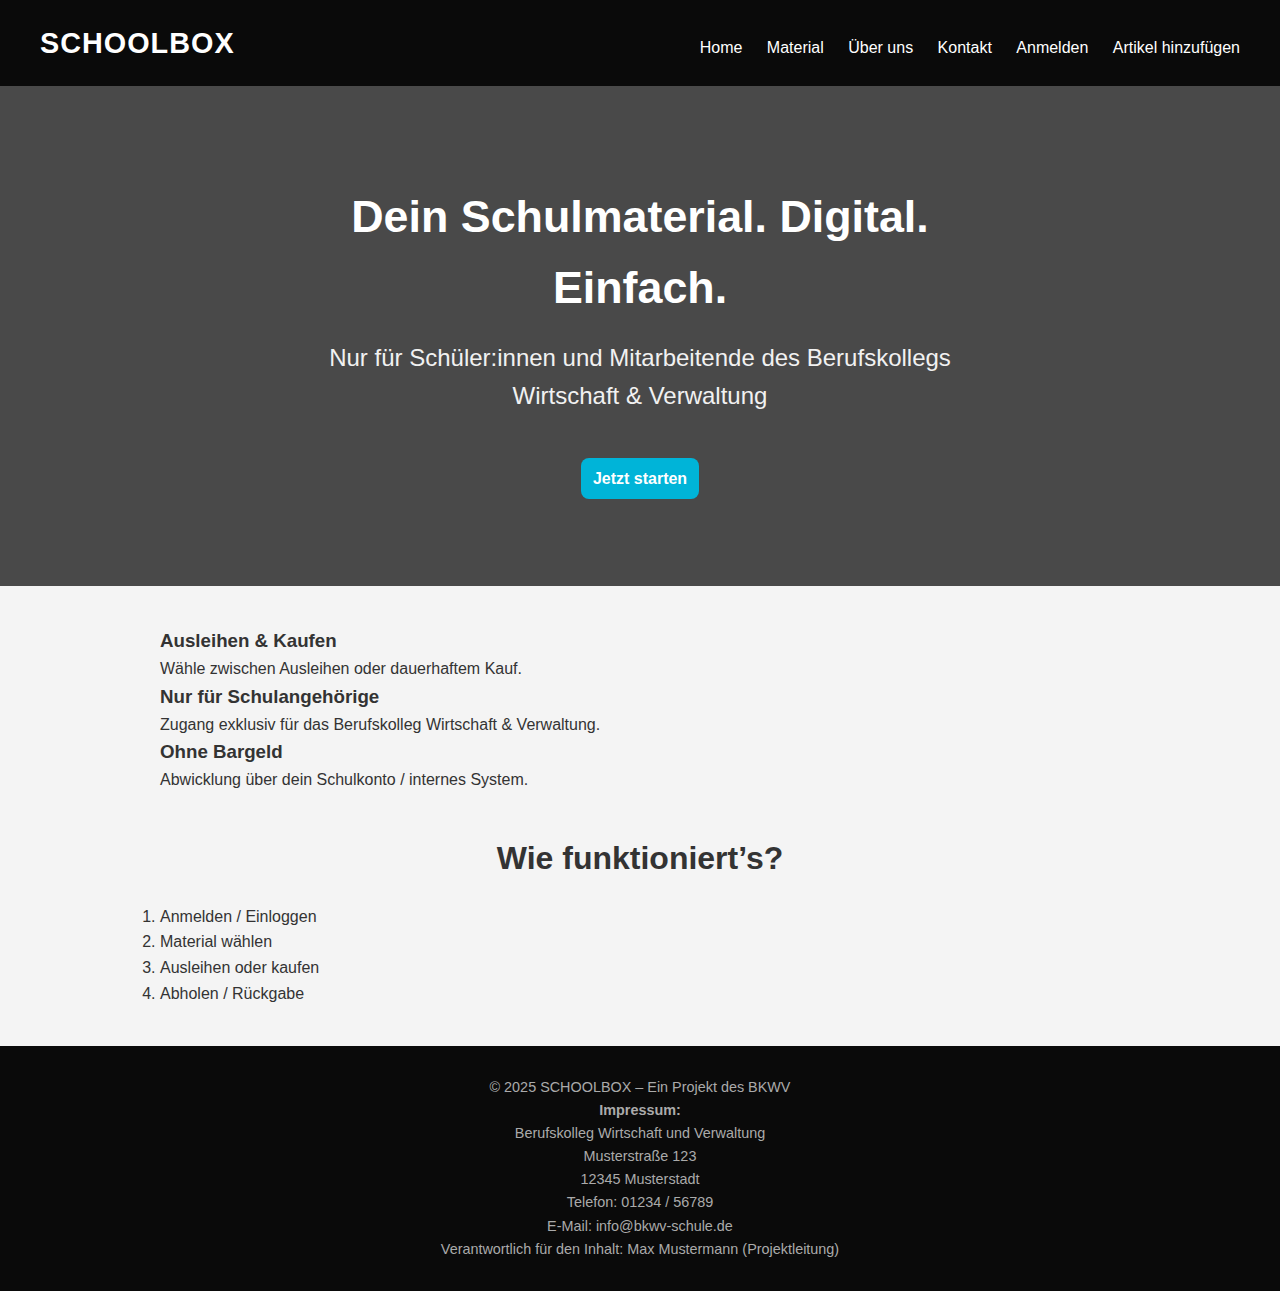
<file: index.html>
<!DOCTYPE html>
<html lang="de">
<head>
  <meta charset="UTF-8" />
  <meta name="viewport" content="width=device-width, initial-scale=1.0" />
  <title>SCHOOLBOX – Startseite</title>
  <link rel="stylesheet" href="style.css" />
</head>
<body>
 
  <header>
    <h1>SCHOOLBOX</h1>
    <nav>
      <a href="index.html">Home</a>
      <a href="shop.html" target="_blank" rel="noopener noreferrer">Material</a>
      <a href="about.html" target="_blank" rel="noopener noreferrer">Über uns</a>
      <a href="contact.html" target="_blank" rel="noopener noreferrer">Kontakt</a>
      <a href="login.html" target="_blank" rel="noopener noreferrer">Anmelden</a>
      <a href="artikel_add.html" target="_blank" rel="noopener noreferrer">Artikel hinzufügen</a> <!-- NEU -->
    </nav>
  </header>
 
  <section class="hero-home">
    <div class="hero-content">
      <h1>Dein Schulmaterial. Digital. Einfach.</h1>
      <p>Nur für Schüler:innen und Mitarbeitende des Berufskollegs Wirtschaft & Verwaltung</p>
      <a href="shop.html" class="cta-button">Jetzt starten</a>
    </div>
  </section>
 
  <section class="features">
    <div class="feature">
      <h3>Ausleihen & Kaufen</h3>
      <p>Wähle zwischen Ausleihen oder dauerhaftem Kauf.</p>
    </div>
    <div class="feature">
      <h3>Nur für Schulangehörige</h3>
      <p>Zugang exklusiv für das Berufskolleg Wirtschaft & Verwaltung.</p>
    </div>
    <div class="feature">
      <h3>Ohne Bargeld</h3>
      <p>Abwicklung über dein Schulkonto / internes System.</p>
    </div>
  </section>
 
  <section class="how-it-works">
    <h2>Wie funktioniert’s?</h2>
    <ol>
      <li>Anmelden / Einloggen</li>
      <li>Material wählen</li>
      <li>Ausleihen oder kaufen</li>
      <li>Abholen / Rückgabe</li>
    </ol>
  </section>
 
  <footer>
    <p>&copy; 2025 SCHOOLBOX – Ein Projekt des BKWV</p>
    <p>
      <strong>Impressum:</strong><br />
      Berufskolleg Wirtschaft und Verwaltung<br />
      Musterstraße 123<br />
      12345 Musterstadt<br />
      Telefon: 01234 / 56789<br />
      E-Mail: info@bkwv-schule.de<br />
      Verantwortlich für den Inhalt: Max Mustermann (Projektleitung)
    </p>
  </footer>
 
</body>
</html>
</file>
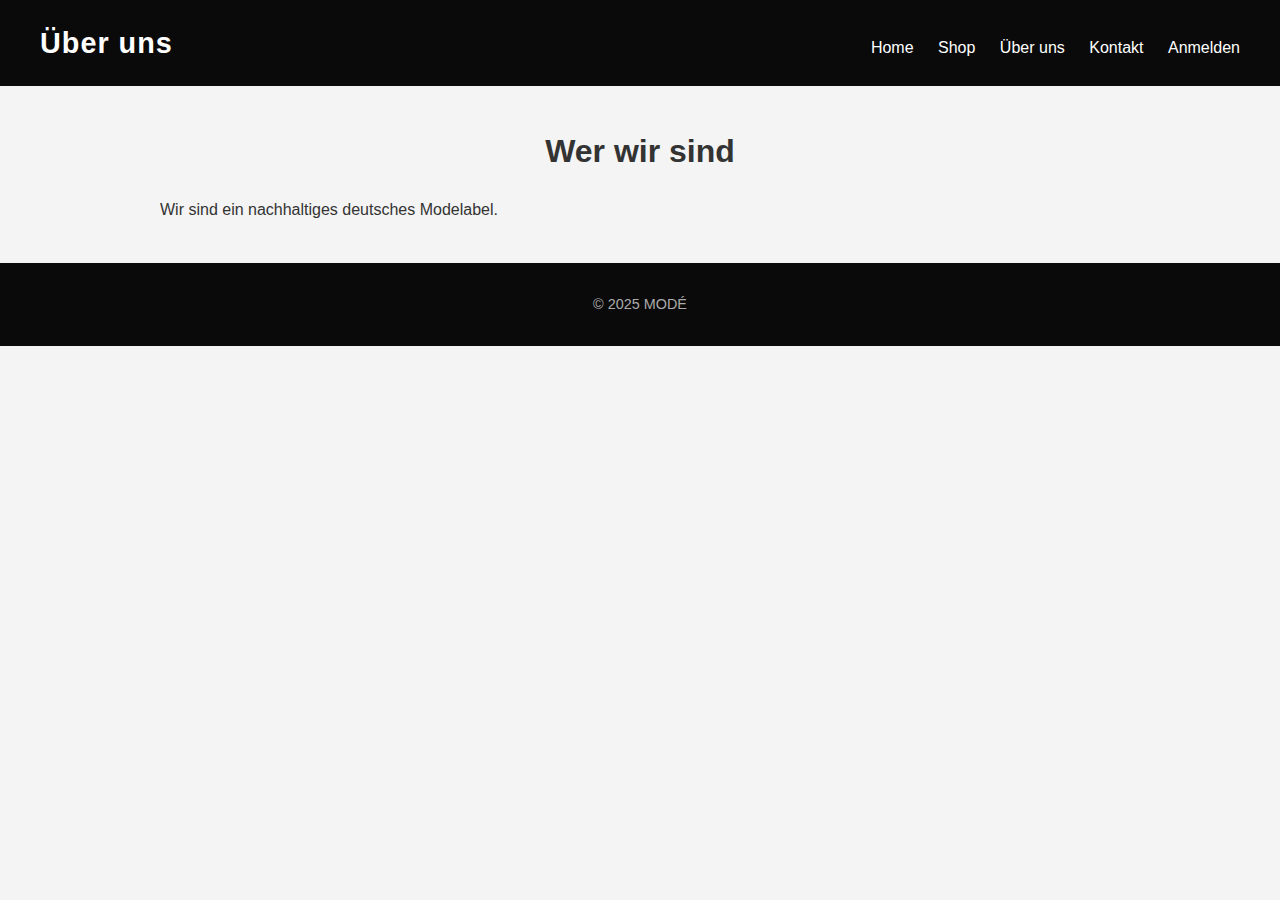
<file: about.html>
<!DOCTYPE html>
<html lang="de">
<head>
  <meta charset="UTF-8" />
  <title>Über uns</title>
  <link rel="stylesheet" href="style.css" />
</head>
<body>
  <header>
    <h1>Über uns</h1>
    <nav>
      <a href="index.html">Home</a>
      <a href="shop.html">Shop</a>
      <a href="about.html">Über uns</a>
      <a href="contact.html">Kontakt</a>
      <a href="login.html">Anmelden</a>
    </nav>
  </header>

  <section>
    <h2>Wer wir sind</h2>
    <p>Wir sind ein nachhaltiges deutsches Modelabel.</p>
  </section>

  <footer>&copy; 2025 MODÉ</footer>
</body>
</html>
</file>
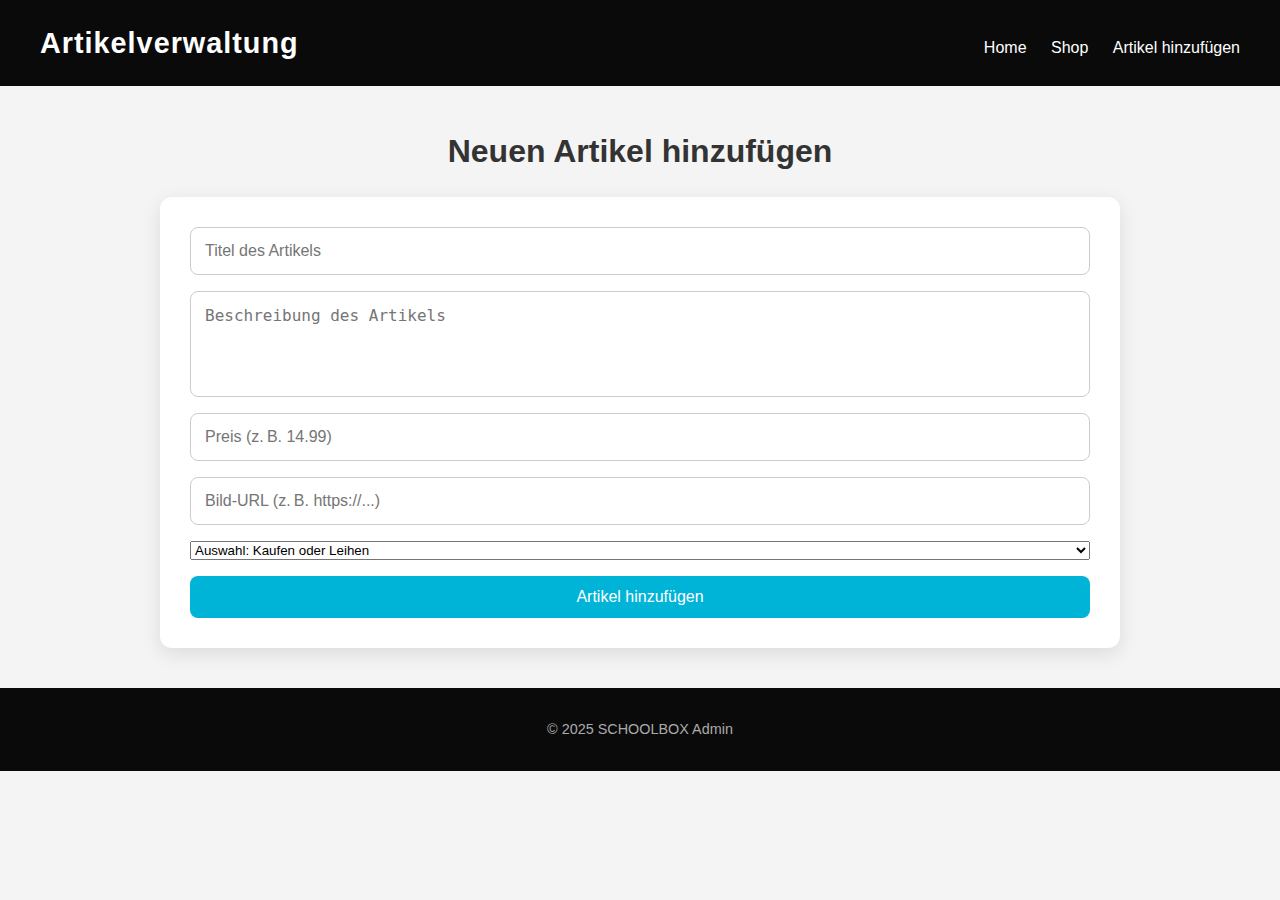
<file: artikel_add.html>
<!DOCTYPE html>
<html lang="de">
<head>
  <meta charset="UTF-8" />
  <meta name="viewport" content="width=device-width, initial-scale=1.0"/>
  <title>Artikel hinzufügen – SCHOOLBOX</title>
  <link rel="stylesheet" href="style.css" />
</head>
<body>

  <header>
    <h1>Artikelverwaltung</h1>
    <nav>
      <a href="index.html">Home</a>
      <a href="shop.html">Shop</a>
      <a href="artikel_add.html" class="active">Artikel hinzufügen</a>
    </nav>
  </header>

  <section>
    <h2>Neuen Artikel hinzufügen</h2>
    <form id="artikelForm" class="form-box">
      <input type="text" id="titel" placeholder="Titel des Artikels" required />
      
      <textarea id="beschreibung" placeholder="Beschreibung des Artikels" rows="4" required></textarea>
      
      <input type="number" step="0.01" id="preis" placeholder="Preis (z. B. 14.99)" required />
      
      <input type="url" id="bild_url" placeholder="Bild-URL (z. B. https://...)" required />
      
      <select id="typ" required>
        <option value="">Auswahl: Kaufen oder Leihen</option>
        <option value="kaufen">Kaufen</option>
        <option value="leihen">Leihen</option>
      </select>
      
      <button type="submit">Artikel hinzufügen</button>
    </form>

    <p id="feedback"></p>
  </section>

  <footer>&copy; 2025 SCHOOLBOX Admin</footer>

  <script>
    // 🔑 Supabase Zugangsdaten (hier einsetzen!)
    const SUPABASE_URL = "https://DEIN-PROJEKT.supabase.co";  // <- anpassen
    const SUPABASE_KEY = "DEIN-ANON-KEY";  // <- anpassen

    const form = document.getElementById("artikelForm");
    const feedback = document.getElementById("feedback");

    form.addEventListener("submit", async (e) => {
      e.preventDefault();

      // Daten aus Formular lesen
      const artikel = {
        titel: document.getElementById("titel").value,
        beschreibung: document.getElementById("beschreibung").value,
        preis: parseFloat(document.getElementById("preis").value),
        bild_url: document.getElementById("bild_url").value,
        typ: document.getElementById("typ").value
      };

      // Anfrage an Supabase senden
      try {
        const response = await fetch(`${SUPABASE_URL}/rest/v1/artikel`, {
          method: "POST",
          headers: {
            apikey: SUPABASE_KEY,
            Authorization: `Bearer ${SUPABASE_KEY}`,
            "Content-Type": "application/json",
            Prefer: "return=representation"
          },
          body: JSON.stringify(artikel)
        });

        if (!response.ok) {
          throw new Error(`Fehler: ${response.status}`);
        }

        const data = await response.json();
        feedback.textContent = `✅ Artikel "${data[0].titel}" erfolgreich hinzugefügt!`;
        feedback.style.color = "green";
        form.reset();
      } catch (err) {
        console.error("Fehler beim Hinzufügen:", err);
        feedback.textContent = "❌ Fehler beim Speichern des Artikels!";
        feedback.style.color = "red";
      }
    });
  </script>
</body>
</html>
</file>
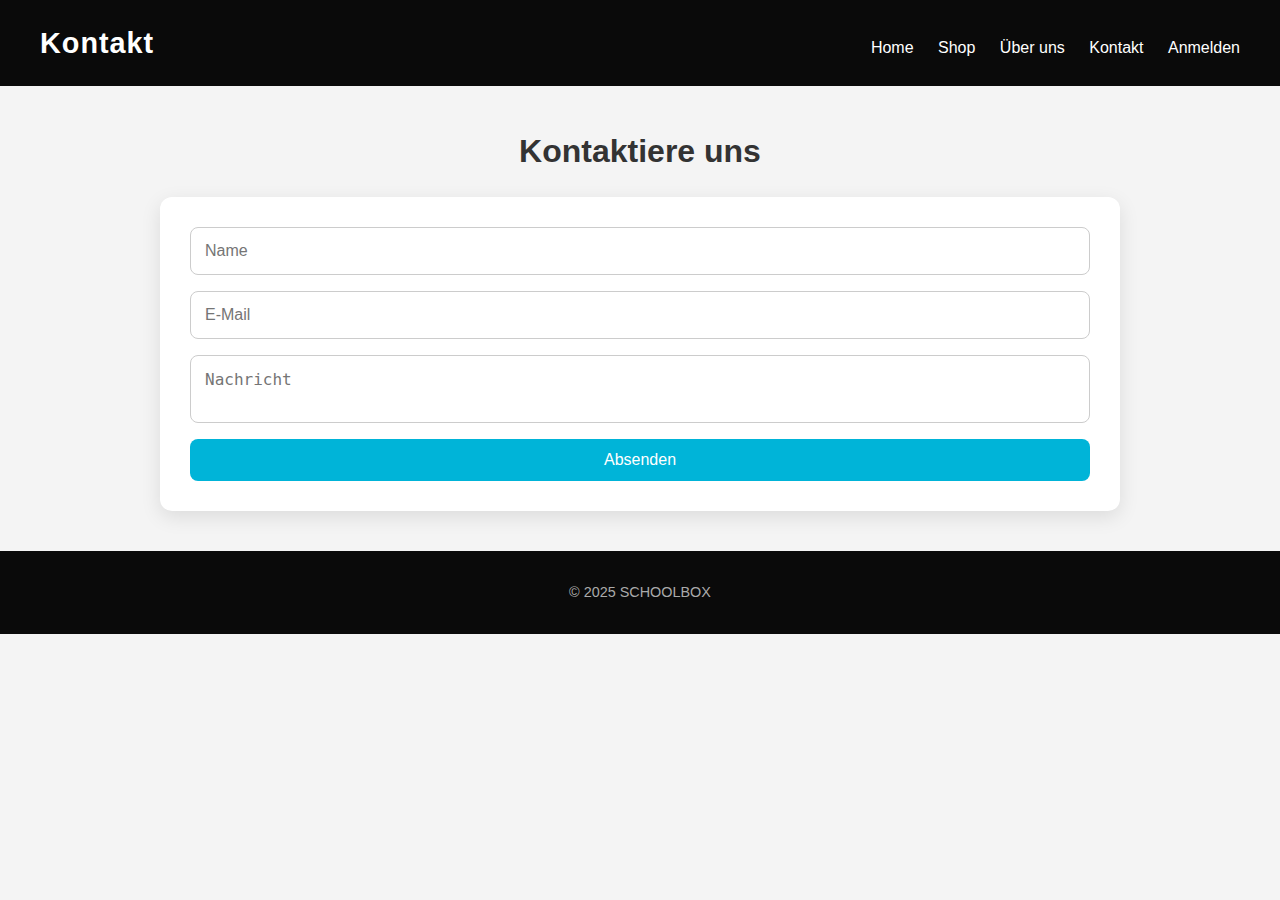
<file: contact.html>
<!DOCTYPE html>
<html lang="de">
<head>
  <meta charset="UTF-8" />
  <title>Kontakt</title>
  <link rel="stylesheet" href="style.css" />
</head>
<body>

  <header>
    <h1>Kontakt</h1>
    <nav>
      <a href="index.html">Home</a>
      <a href="shop.html">Shop</a>
      <a href="about.html">Über uns</a>
      <a href="contact.html">Kontakt</a>
      <a href="login.html">Anmelden</a>
    </nav>
  </header>

  <section class="contact-section">
    <h2>Kontaktiere uns</h2>
  <form class="contact-form form-box">
  <input type="text" placeholder="Name" required />
  <input type="email" placeholder="E-Mail" required />
  <textarea placeholder="Nachricht" required></textarea>
  <button type="submit">Absenden</button>
</form>

  </section>

  <footer>&copy; 2025 SCHOOLBOX</footer>

</body>
</html>
</file>
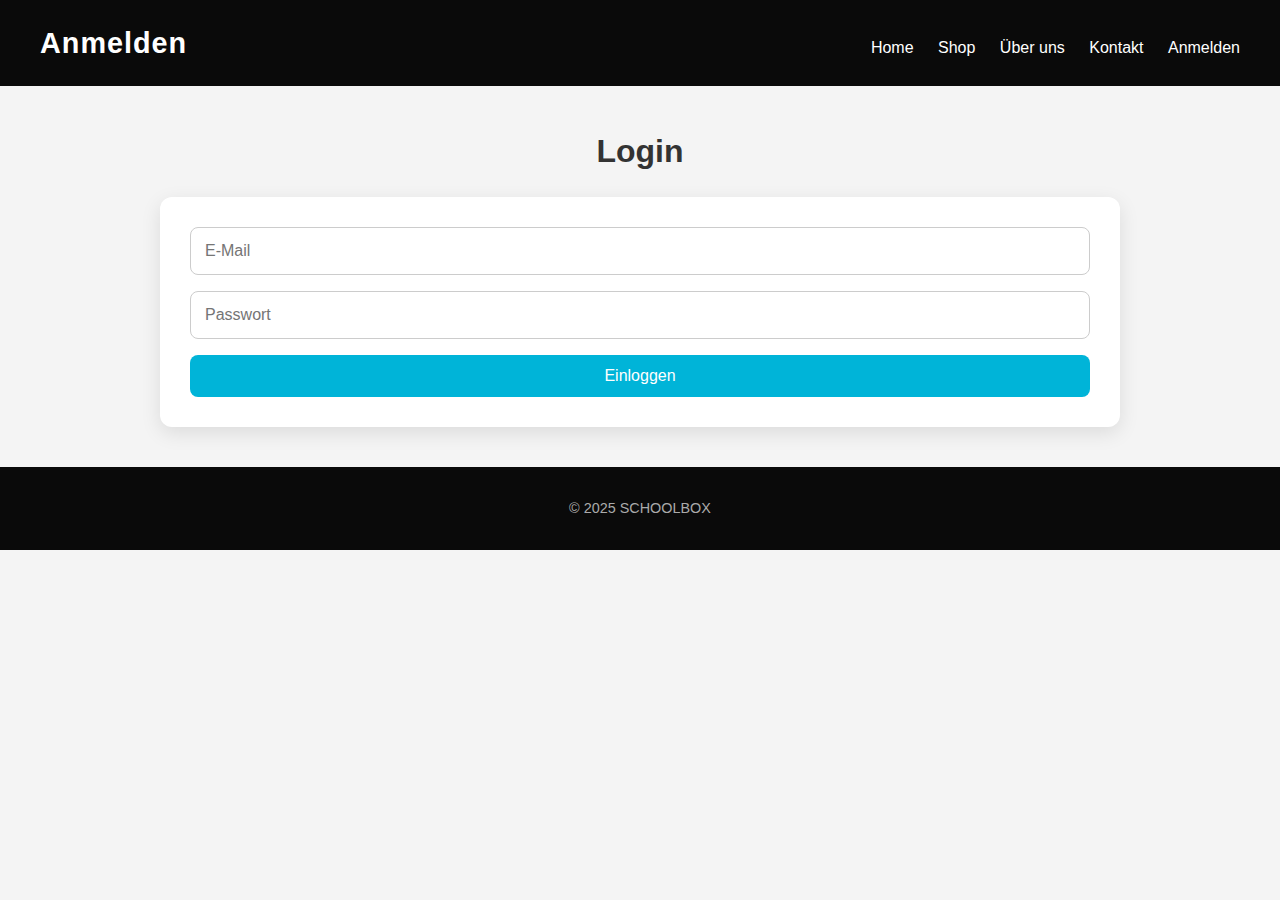
<file: login.html>
<!DOCTYPE html>
<html lang="de">
<head>
  <meta charset="UTF-8" />
  <title>Anmeldung</title>
  <link rel="stylesheet" href="style.css" />
</head>
<body>
  
  <header>
    <h1>Anmelden</h1>
    <nav>
      <a href="index.html">Home</a>
      <a href="shop.html">Shop</a>
      <a href="about.html">Über uns</a>
      <a href="contact.html">Kontakt</a>
      <a href="login.html">Anmelden</a>
    </nav>
  </header>

  <section class="login-section">
    <h2>Login</h2>
<form class="login-form form-box">
  <input type="email" placeholder="E-Mail" required />
  <input type="password" placeholder="Passwort" required />
  <button type="submit">Einloggen</button>
</form>

  </section>

  <footer>&copy; 2025 SCHOOLBOX</footer>

</body>
</html>
</file>
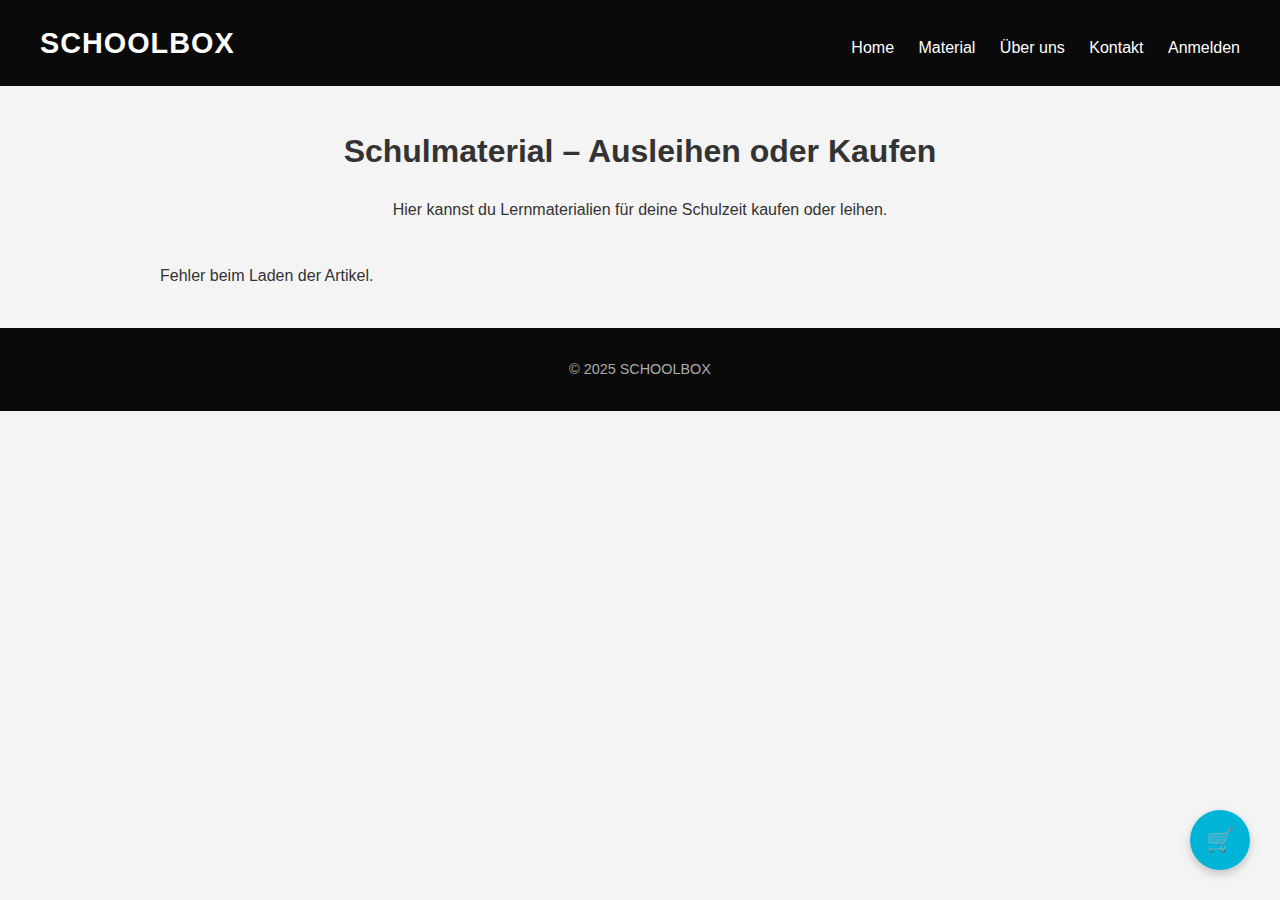
<file: shop.html>
<!DOCTYPE html>
<html lang="de">
<head>
  <meta charset="UTF-8" />
  <meta name="viewport" content="width=device-width, initial-scale=1.0"/>
  <title>Materialausgabe</title>
  <link rel="stylesheet" href="style.css" />
</head>
<body>

  <header>
    <h1>SCHOOLBOX</h1>
    <nav>
      <a href="index.html">Home</a>
      <a href="shop.html">Material</a>
      <a href="about.html">Über uns</a>
      <a href="contact.html">Kontakt</a>
      <a href="login.html">Anmelden</a>
    </nav>
  </header>

  <section>
    <h2>Schulmaterial – Ausleihen oder Kaufen</h2>
    <p style="text-align:center;">Hier kannst du Lernmaterialien für deine Schulzeit kaufen oder leihen.</p>
    <div class="grid" id="product-grid">
      <p>Lade Artikel...</p>
    </div>
  </section>

  <!-- 🛒 Warenkorb-Button -->
  <button class="cart-button" onclick="toggleCart()">🛒</button>

  <!-- 🧾 Warenkorb-Fenster -->
  <div id="cart-window">
    <button id="close-cart" onclick="toggleCart()">Schließen</button>
    <h3>Dein Warenkorb</h3>
    <div id="cart-items">
      <p>Keine Artikel im Warenkorb.</p>
    </div>
    <hr>
    <p id="cart-total"><strong>Gesamt:</strong> €0.00</p>
    <input type="text" id="coupon" placeholder="Gutscheincode">
    <button onclick="applyCoupon()">Gutschein einlösen</button>
    <button onclick="checkout()">Jetzt kaufen</button>
  </div>

  <footer>&copy; 2025 SCHOOLBOX</footer>

  <script>
    let cart = [];
    let discount = 0;

    function toggleCart() {
      const cartWindow = document.getElementById("cart-window");
      cartWindow.style.display = cartWindow.style.display === "none" ? "flex" : "none";
    }

    function updateCart() {
      const cartItems = document.getElementById("cart-items");
      if (cart.length === 0) {
        cartItems.innerHTML = "<p>Keine Artikel im Warenkorb.</p>";
      } else {
        cartItems.innerHTML = "";
        cart.forEach((item, index) => {
          const p = document.createElement("p");
          p.innerHTML = `${item.title} – €${item.price.toFixed(2)} 
            <button onclick="removeItem(${index})">Löschen</button>`;
          cartItems.appendChild(p);
        });
      }
      updateTotal();
    }

    function removeItem(index) {
      cart.splice(index, 1);
      updateCart();
    }

    function updateTotal() {
      let total = cart.reduce((sum, item) => sum + item.price, 0);
      if (discount > 0) {
        total = total - (total * discount);
      }
      document.getElementById("cart-total").textContent = `Gesamt: €${total.toFixed(2)}`;
    }

    function applyCoupon() {
      const code = document.getElementById("coupon").value.trim();
      if (code === "SCHULE10") {
        discount = 0.1;
        updateTotal();
      } else {
        discount = 0;
        updateTotal();
      }
    }

    function checkout() {
      if (cart.length === 0) return;
      cart = [];
      discount = 0;
      updateCart();
      document.getElementById("coupon").value = "";
    }

    document.getElementById("cart-window").style.display = "none";

    // 🔄 Artikel aus der Datenbank über getArtikel.php laden
    fetch("getArtikel.php")
      .then(res => res.json())
      .then(data => {
        const grid = document.getElementById("product-grid");
        grid.innerHTML = "";

        if (data.length === 0) {
          grid.innerHTML = "<p>Zurzeit sind keine Artikel verfügbar.</p>";
          return;
        }

        data.forEach(item => {
          const card = document.createElement("div");
          card.classList.add("card");
          card.innerHTML = `
            <img src="${item.bild_url}" alt="${item.titel}" />
            <h3>${item.titel}</h3>
            <p>${item.beschreibung || "Keine Beschreibung vorhanden"}</p>
            <p><strong>${item.typ === "leihen" ? "Ausleihen" : "Kaufen"}</strong> – ${item.typ === "leihen" ? "Kostenlos" : "€" + parseFloat(item.preis).toFixed(2)}</p>
            <button data-type="${item.typ}">${item.typ === "leihen" ? "Jetzt ausleihen" : "In den Warenkorb"}</button>
          `;

          const button = card.querySelector("button");
          button.addEventListener("click", () => {
            if (item.typ === "kaufen") {
              cart.push({ title: item.titel, price: parseFloat(item.preis) });
              updateCart();
            }
          });

          grid.appendChild(card);
        });
      })
      .catch(err => {
        document.getElementById("product-grid").innerHTML = "<p>Fehler beim Laden der Artikel.</p>";
        console.error("Fehler:", err);
      });
  </script>
</body>
</html>
</file>
<file: style.css>
/* Grundlayout */
* {
  box-sizing: border-box;
  margin: 0;
  padding: 0;
}

body {
  font-family: 'Segoe UI', sans-serif;
  background-color: #f4f4f4;
  color: #333;
  line-height: 1.6;
}

/* Header */
header {
  background-color: #0a0a0a;
  color: white;
  padding: 20px 40px;
  display: flex;
  justify-content: space-between;
  align-items: center;
  flex-wrap: wrap;
}

header h1 {
  font-size: 1.8rem;
  letter-spacing: 1px;
}

nav {
  margin-top: 10px;
}

nav a {
  color: #ffffff;
  text-decoration: none;
  margin-left: 20px;
  font-weight: 500;
  transition: color 0.3s ease;
}

nav a:hover {
  color: #00b4d8;
}

/* Hero Section (Startseite) */
.hero-home {
  width: 100vw;
  max-width: 100%;
  height: 500px;
  background-image: url('https://images.unsplash.com/photo-1524995997946-a1c2e315a42f?w=600&auto=format&fit=crop&q=60');
  background-repeat: no-repeat;
  background-size: 1600px auto;
  background-position: center center;
  margin: 0 auto;
  overflow: hidden;
  display: flex;
  justify-content: center;
  align-items: center;
  color: white;
  text-align: center;
  position: relative;
}

.hero-home::before {
  content: '';
  position: absolute;
  inset: 0;
  background: rgba(0, 0, 0, 0.7);
  z-index: 0;
}

.hero-content {
  position: relative;
  z-index: 1;
  padding: 20px;
  animation: fadeIn 1.5s ease forwards;
  max-width: 700px;
}

.hero-home h1 {
  font-size: 2.8rem;
  font-weight: 700;
  margin-bottom: 15px;
}

.hero-home p {
  font-size: 1.5rem;
  margin-bottom: 50px;
  color: #f1f1f1;
}

.cta-button {
  background-color: #00b4d8;
  color: white;
  padding: 12px 24px;
  border-radius: 8px;
  text-decoration: none;
  font-weight: bold;
  font-size: 1rem;
  transition: background 0.3s ease;
}

.cta-button:hover {
  background-color: #0077b6;
}

@keyframes fadeIn {
  from {
    opacity: 0;
    transform: translateY(40px);
  }
  to {
    opacity: 1;
    transform: translateY(0);
  }
}

/* Sektionen */
section {
  max-width: 1000px;
  margin: 40px auto;
  padding: 0 20px;
}

section h2 {
  font-size: 2rem;
  margin-bottom: 20px;
  text-align: center;
}

/* Formulare (Kontakt + Login) */
.form-box {
  display: flex;
  flex-direction: column;
  gap: 16px;
  background: #fff;
  padding: 30px;
  border-radius: 12px;
  box-shadow: 0 6px 20px rgba(0, 0, 0, 0.1);
}

input,
textarea {
  padding: 14px;
  font-size: 1rem;
  border: 1px solid #ccc;
  border-radius: 8px;
  resize: none;
  transition: border-color 0.2s ease;
}

input:focus,
textarea:focus {
  outline: none;
  border-color: #00b4d8;
}

/* Buttons */
button,
.cta-button,
.form-box button,
#cart-window button:not(#close-cart):not(#cart-items button) {
  background-color: #00b4d8;
  color: white;
  font-size: 1rem;
  padding: 12px;
  border: none;
  border-radius: 8px;
  cursor: pointer;
  transition: background 0.3s ease;
}

button:hover,
.cta-button:hover,
.form-box button:hover,
#cart-window button:hover:not(#close-cart):not(#cart-items button) {
  background-color: #0077b6;
}

/* Produktübersicht */
.grid {
  display: grid;
  grid-template-columns: repeat(auto-fit, minmax(250px, 1fr));
  gap: 24px;
  margin-top: 40px;
}

.card {
  background: white;
  border-radius: 8px;
  box-shadow: 0 2px 10px rgba(0, 0, 0, 0.08);
  overflow: hidden;
  text-align: center;
  transition: transform 0.3s;
}

.card:hover {
  transform: translateY(-5px);
}

.card img {
  width: 100%;
  height: 240px;
  object-fit: cover;
}

.card h3 {
  margin: 16px 0 8px;
  font-size: 1.2rem;
}

.card p {
  color: #777;
  margin-bottom: 16px;
}

.card button {
  margin-bottom: 20px;
}

/* Warenkorb */
.cart-button {
  position: fixed;
  bottom: 30px;
  right: 30px;
  width: 60px;
  height: 60px;
  background-color: #00b4d8;
  color: white;
  border-radius: 50%;
  border: none;
  font-size: 1.4rem;
  box-shadow: 0 4px 10px rgba(0, 0, 0, 0.2);
  cursor: pointer;
  z-index: 1000;
  transition: background 0.3s ease;
}

.cart-button:hover {
  background-color: #0077b6;
}

#cart-window {
  display: none;
  position: fixed;
  bottom: 100px;
  right: 30px;
  width: 350px;
  height: 500px;
  background: #ffffff;
  border: 1px solid #ccc;
  border-radius: 16px;
  box-shadow: 0 10px 25px rgba(0, 0, 0, 0.15);
  padding: 20px;
  overflow-y: auto;
  resize: none;
  z-index: 999;
  display: flex;
  flex-direction: column;
}

#cart-window h3 {
  font-size: 1.3rem;
  margin-bottom: 10px;
  color: #0077b6;
}

#cart-items {
  flex: 1;
  overflow-y: auto;
  margin-bottom: 10px;
  font-size: 0.95rem;
}

#cart-items p {
  margin: 8px 0;
  border-bottom: 1px solid #eee;
  padding-bottom: 5px;
}

#cart-items button {
  background: #ff5252;
  color: white;
  border: none;
  padding: 3px 8px;
  margin-left: 8px;
  cursor: pointer;
  border-radius: 4px;
  font-size: 0.8rem;
}

#close-cart {
  background: #001aff;
  border: none;
  color: white;
  padding: 4px 10px;
  font-size: 0.8rem;
  border-radius: 6px;
  float: right;
  cursor: pointer;
  margin-bottom: 10px;
}

#cart-total {
  font-size: 1rem;
  font-weight: bold;
  margin: 10px 0;
  color: #333;
}

#coupon {
  width: 100%;
  padding: 10px;
  margin-bottom: 10px;
  border-radius: 6px;
  border: 1px solid #ccc;
  font-size: 0.9rem;
}

/* Footer */
footer {
  background-color: #0a0a0a;
  color: #aaa;
  text-align: center;
  padding: 30px;
  font-size: 0.9rem;
}

/* Responsive */
@media (max-width: 600px) {
  header {
    flex-direction: column;
    text-align: center;
  }

  nav {
    margin-top: 10px;
  }

  .hero-home h1 {
    font-size: 2rem;
  }

  .grid {
    grid-template-columns: 1fr;
  }
}
</file>
